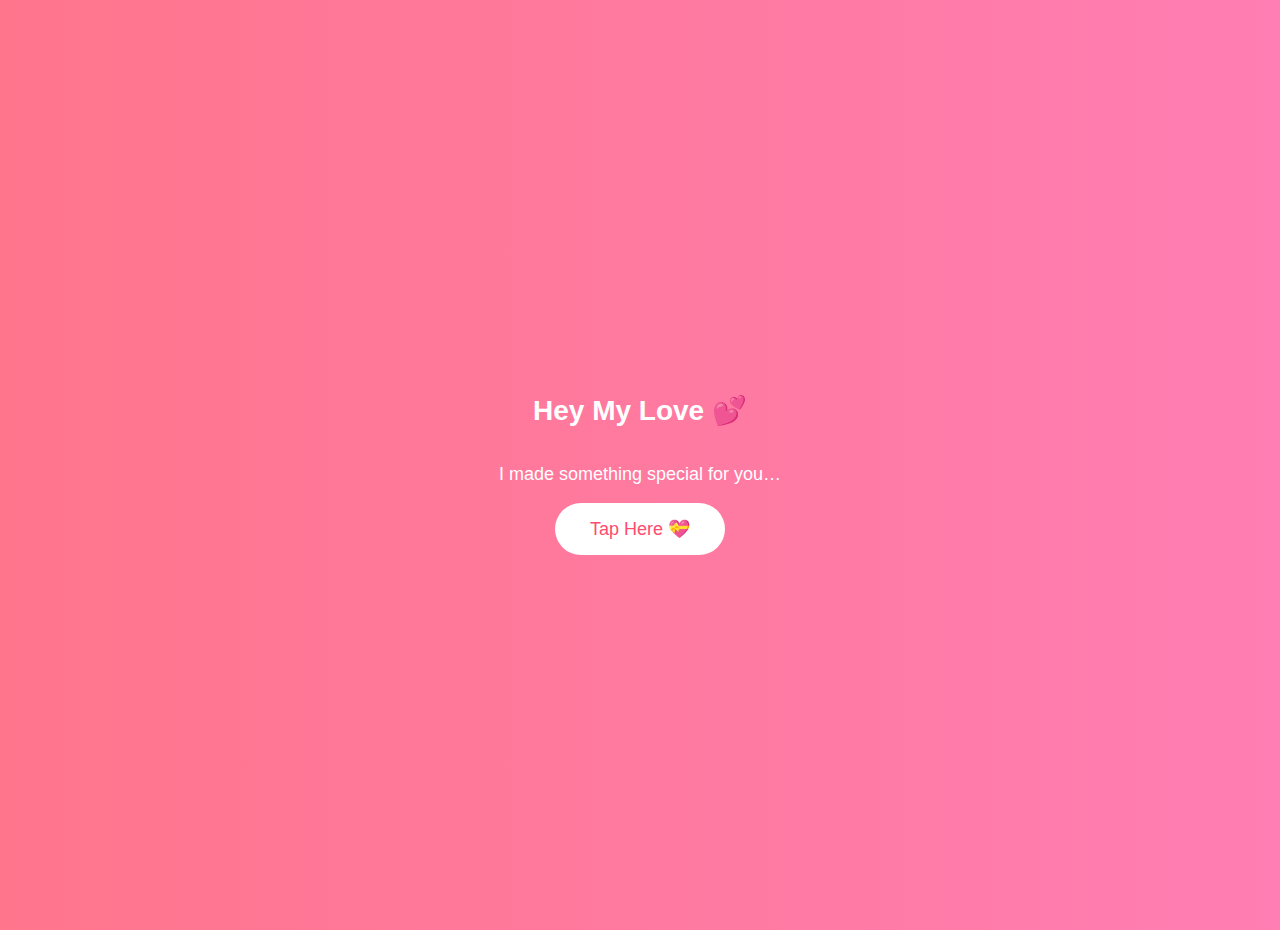
<file: index.html>
<!DOCTYPE html>
<html lang="en">

<head>
    <meta charset="UTF-8">
    <meta name="viewport" content="width=device-width, initial-scale=1.0">
    <title>For My Love ❤️</title>
    <link rel="stylesheet" href="style.css">
</head>

<body class="center">

    <h1>Hey My Love 💕</h1>

    <p>I made something special for you…</p>

    <button onclick="goNext()">Tap Here 💝</button>

    <script>
        function goNext() {
            window.location.href = "cake.html";
        }
    </script>

</body>

</html>
</file>
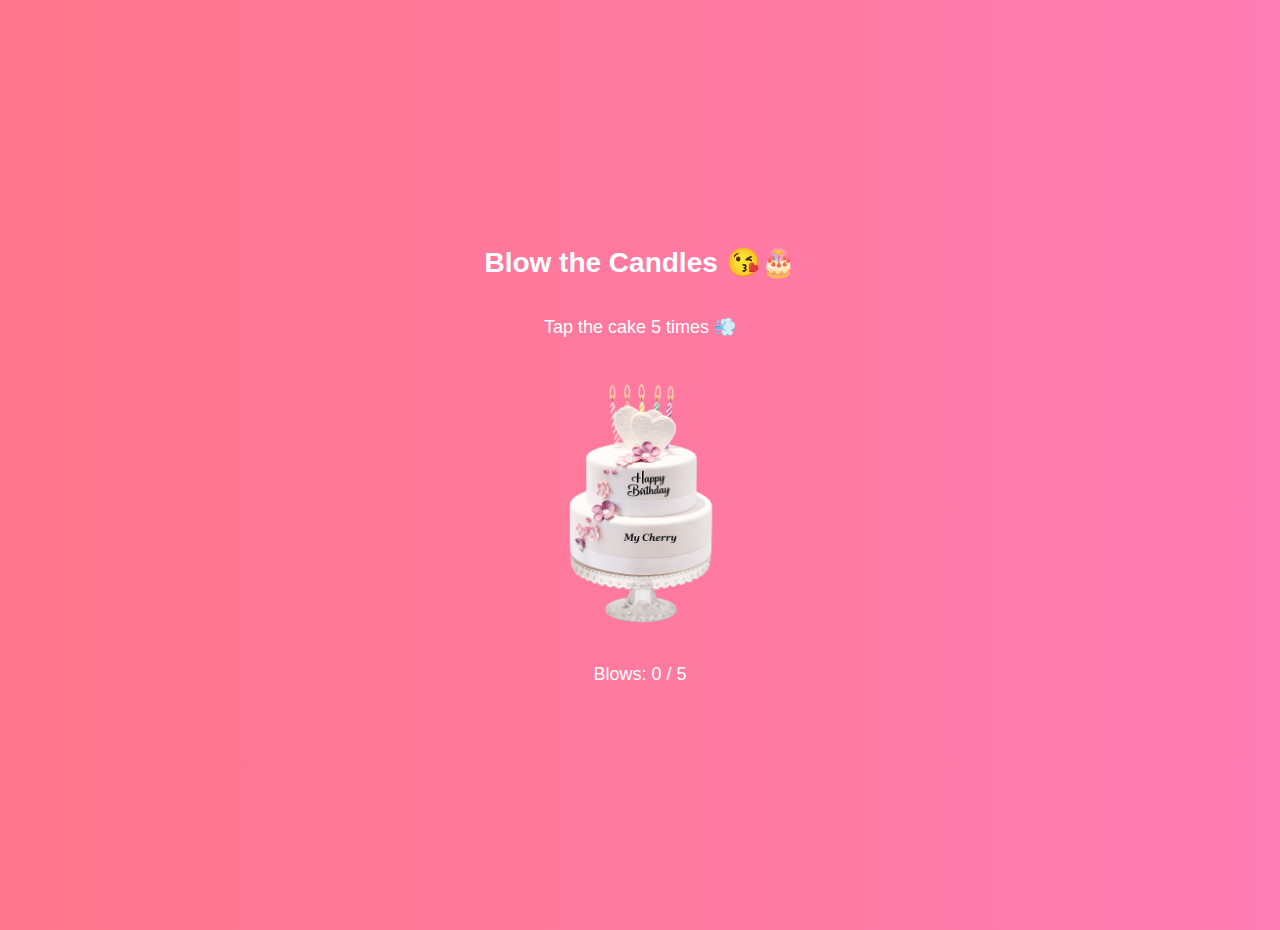
<file: cake.html>
<!DOCTYPE html>
<html>

<head>
    <meta charset="UTF-8">
    <meta name="viewport" content="width=device-width, initial-scale=1.0">
    <title>Blow Candles 🎂</title>
    <link rel="stylesheet" href="style.css">
</head>

<body class="center">

    <h1>Blow the Candles 😘🎂</h1>

    <p>Tap the cake 5 times 💨</p>

    <img src="images/cake.png" id="cake">

    <p id="count">Blows: 0 / 5</p>

    <script>
        let blows = 0;

        let cake = document.getElementById("cake");
        let count = document.getElementById("count");

        cake.addEventListener("click", function() {

            blows++;
            count.innerText = "Blows: " + blows + " / 5";

            if (blows >= 5) {
                setTimeout(() => {
                    window.location.href = "letters.html";
                }, 1000);
            }
        });
    </script>

</body>

</html>
</file>
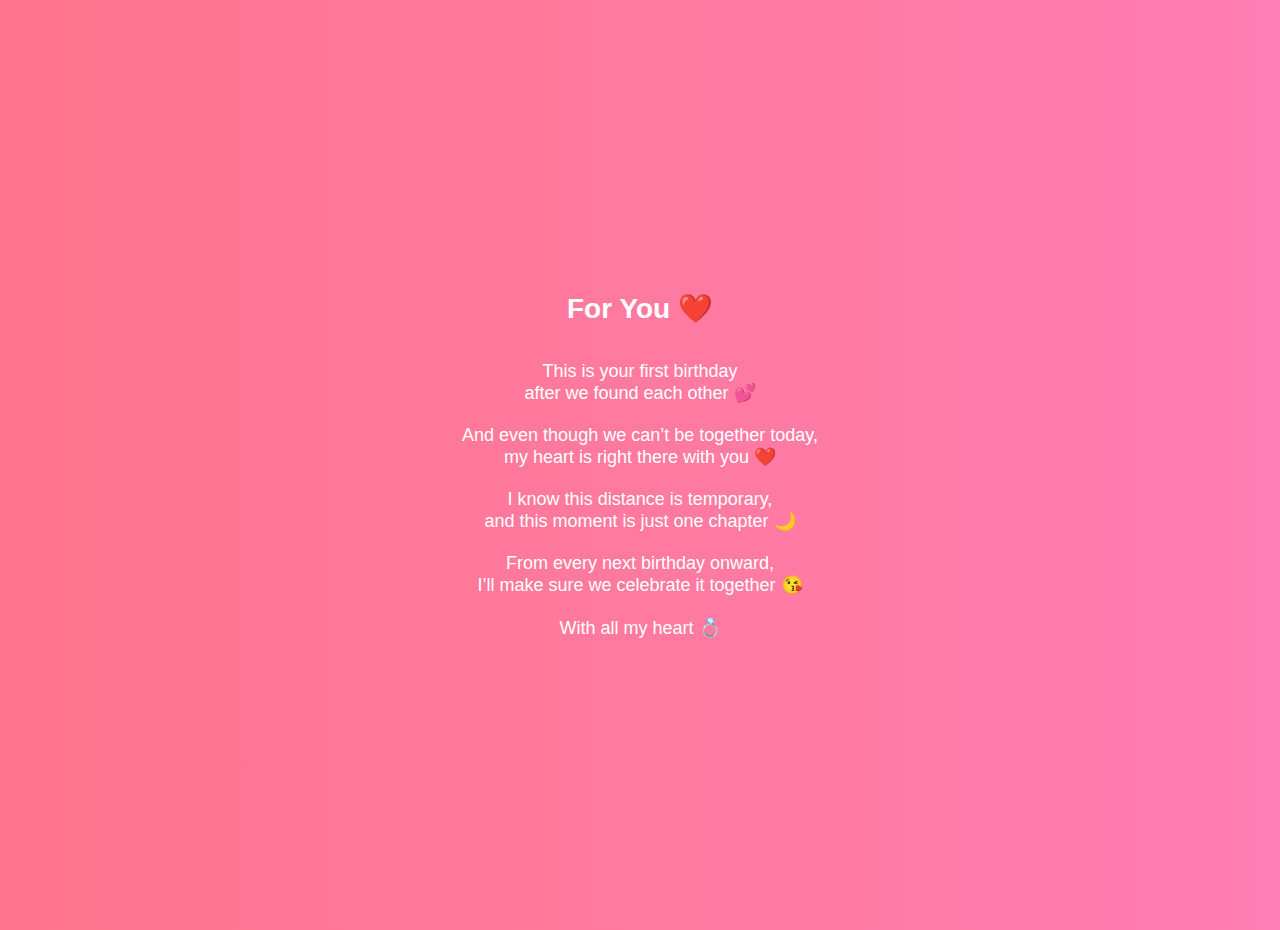
<file: final.html>
<!DOCTYPE html>
<html lang="en">

<head>
    <meta charset="UTF-8">
    <meta name="viewport" content="width=device-width, initial-scale=1.0">
    <title>For You ❤️</title>

    <link rel="stylesheet" href="style.css">
</head>

<body class="center">

    <h1>For You ❤️</h1>

    <p>
        This is your first birthday<br> after we found each other 💕<br><br> And even though we can’t be together today,<br> my heart is right there with you ❤️<br><br> I know this distance is temporary,<br> and this moment is just one chapter 🌙<br><br>        From every next birthday onward,<br> I’ll make sure we celebrate it together 😘<br><br> With all my heart 💍
    </p>

</body>

</html>
</file>
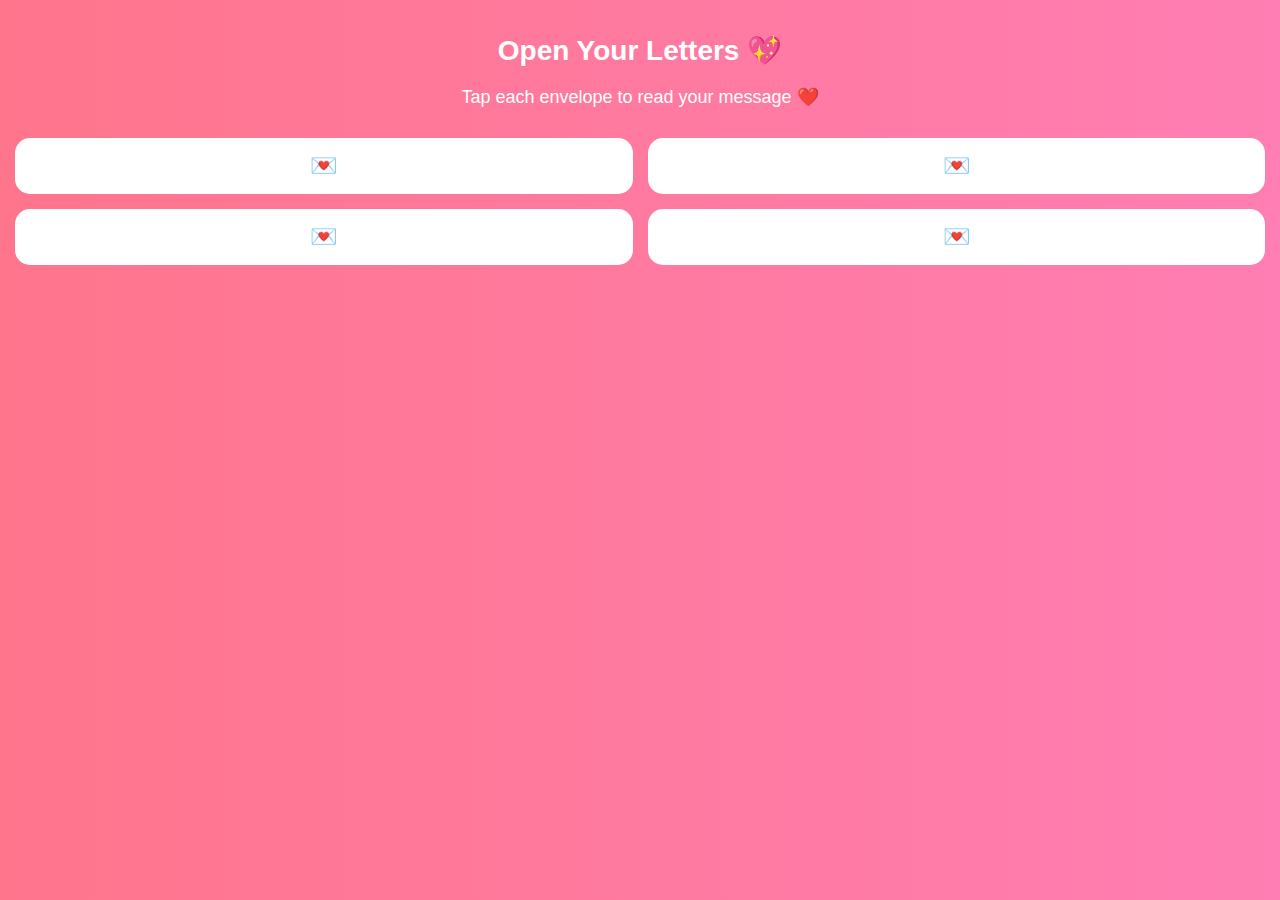
<file: letters.html>
<!DOCTYPE html>
<html lang="en">

<head>
    <meta charset="UTF-8">
    <meta name="viewport" content="width=device-width, initial-scale=1.0">
    <title>Your Letters 💌</title>

    <link rel="stylesheet" href="style.css">
</head>

<body>

    <h1>Open Your Letters 💖</h1>
    <p>Tap each envelope to read your message ❤️</p>

    <div class="letters">

        <!-- Letter 1 -->
        <div class="envelope" onclick="openLetter(this)">
            💌
            <p class="text">
                You are my safest place. With you, I feel understood, loved, and at peace. Thank you for being you ❤️
            </p>
        </div>

        <!-- Letter 2 -->
        <div class="envelope" onclick="openLetter(this)">
            💌
            <p class="text">
                It’s crazy how we met just recently, yet it feels like I’ve known you forever. The connection I feel with you is something I never expected, but I’m so grateful for it 💫
            </p>
        </div>

        <!-- Letter 3 -->
        <div class="envelope" onclick="openLetter(this)">
            💌
            <p class="text">
                Even though we are a little distant right now, I promise I’ll try my hardest to make us work. No matter what, you are worth every effort I make ❤️
            </p>
        </div>

        <!-- Letter 4 -->
        <div class="envelope" onclick="openLetter(this)">
            💌
            <p class="text">
                Never doubt yourself, baby. Out of everyone in this world, you are the one I would always choose. Today, tomorrow, and always 💍
            </p>
        </div>

    </div>


    <script>
        let opened = 0;
        let totalLetters = 4;

        function openLetter(box) {

            // Stop if already opened
            if (box.classList.contains("open")) {
                return;
            }

            box.classList.add("open");
            opened++;

            // After all letters are opened
            if (opened === totalLetters) {

                setTimeout(function() {

                    alert("One last message for you ❤️");
                    window.location.href = "final.html";

                }, 1800);
            }
        }
    </script>

</body>

</html>
</file>
<file: style.css>
body {
    background: linear-gradient(to right, #ff758c, #ff7eb3);
    font-family: Arial, sans-serif;
    color: white;
    text-align: center;
    margin: 0;
    padding: 15px;
}

.center {
    display: flex;
    flex-direction: column;
    justify-content: center;
    align-items: center;
    min-height: 100vh;
}

h1 {
    font-size: 28px;
}

p {
    font-size: 18px;
}

button {
    padding: 15px 35px;
    font-size: 18px;
    border: none;
    border-radius: 30px;
    background: white;
    color: #ff4b6e;
    cursor: pointer;
}

#cake {
    width: 70%;
    max-width: 250px;
    margin: 20px 0;
}

.letters {
    display: grid;
    grid-template-columns: 1fr 1fr;
    gap: 15px;
    margin-top: 30px;
}

.envelope {
    background: white;
    color: #ff4b6e;
    padding: 15px;
    border-radius: 15px;
    cursor: pointer;
    font-size: 22px;
}

.text {
    display: none;
    font-size: 14px;
    margin-top: 8px;
}

.envelope.open {
    background: #ff4b6e;
    color: white;
}

.envelope.open .text {
    display: block;
}
</file>
